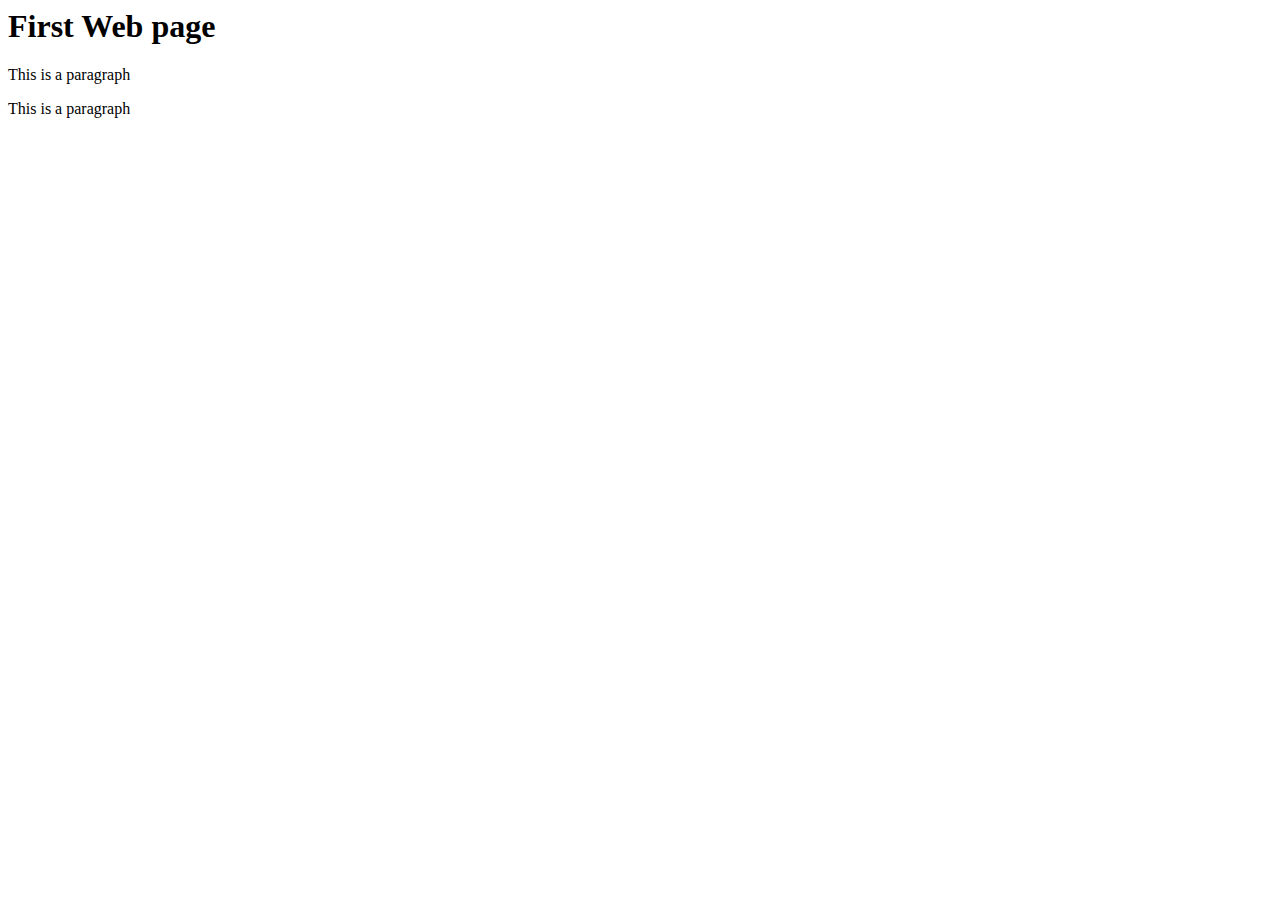
<file: index.html>
<html>
    <head>
        <title>INFT1206 - Home page</title>
        <!--Name: atiga ghazi 
        file: index.html
        date: 16 january 2026
        this is the home page for the INFT1206 website
        
        -->
    </head>
    <body>
        <h1>First Web page</h1>
        <p>This is a paragraph</p>
        <p>This is a paragraph</p>
    </body>
</html>
</file>
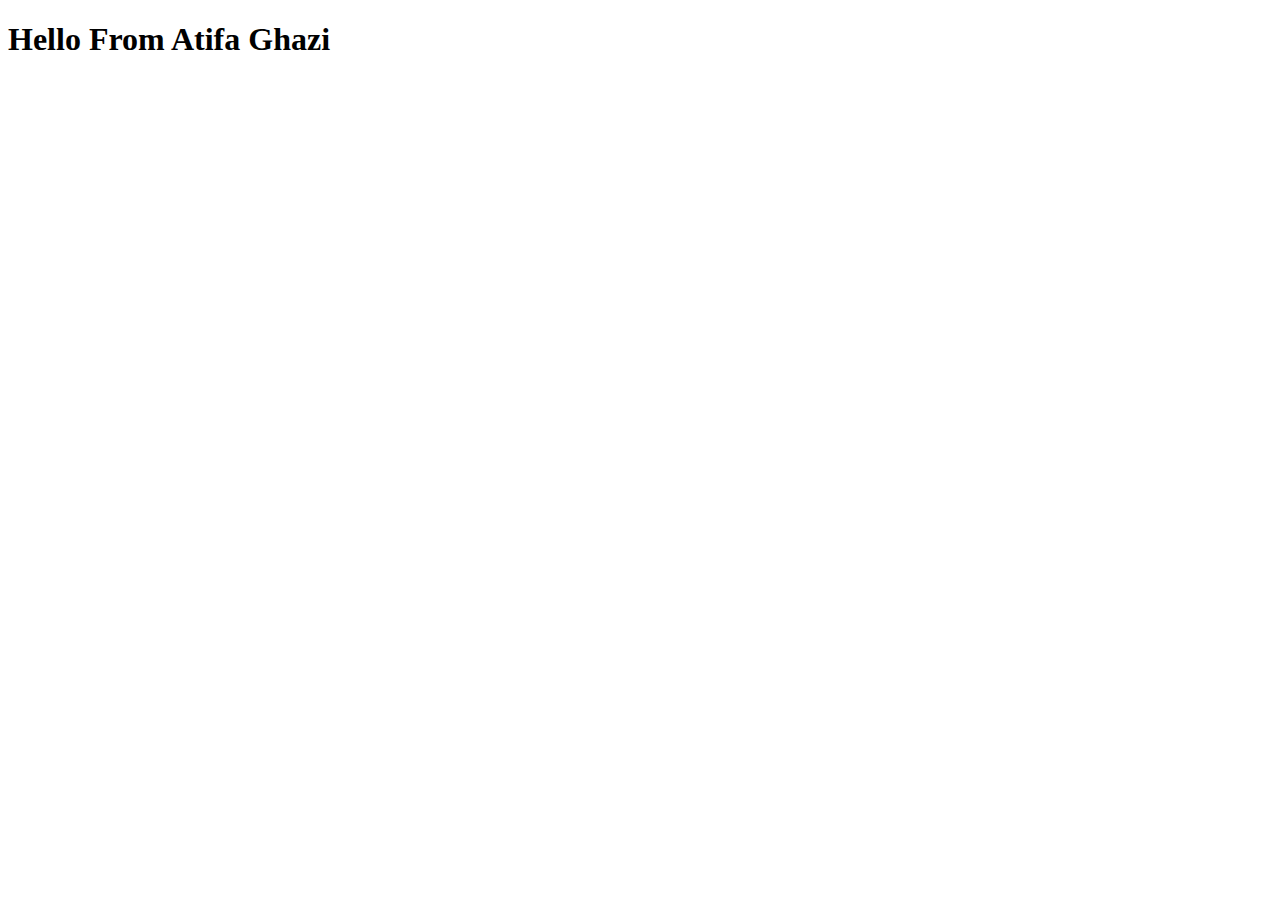
<file: practice.html.css/index.html>
<!DOCTYPE html>
<html lang="en">
<head>
  <meta charset="UTF-8">
  <meta name="viewport" content="width=device-width, initial-scale=1.0">
  <title>CSS Level 1</title>
</head>
<body>
  <h1>Hello From Atifa Ghazi</h1>
</body>
</html>
</file>
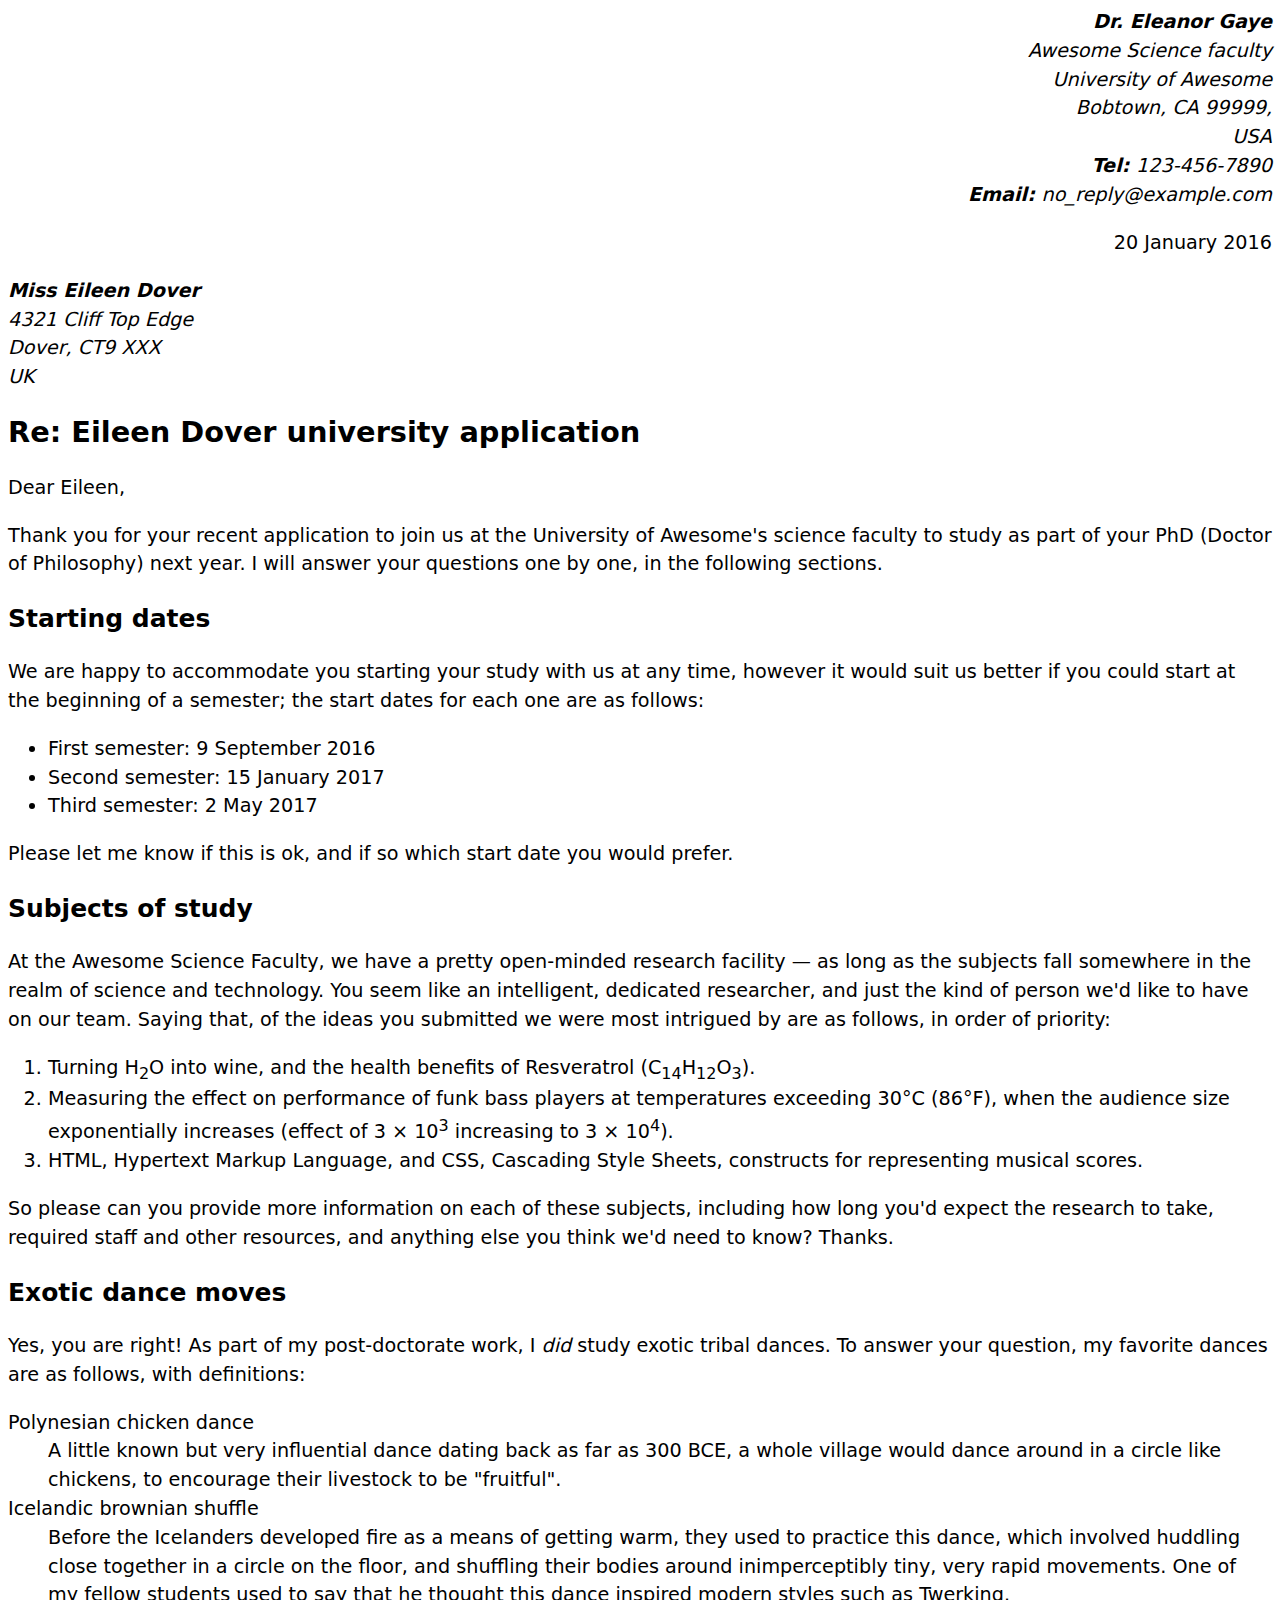
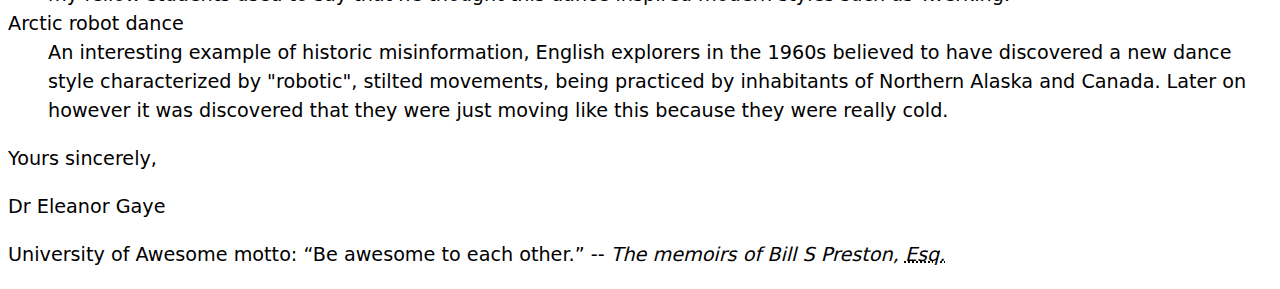
<file: lab1/part1/index.html>
<!DOCTYPE html>
<html lang="en">
<head>
    <meta charset="UTF-8">
    <meta name="viewport" content="width=device-width, initial-scale=1.0">
    <title>INFT1206 - lab 1 part 1</title>
    <!-- Name: Atifa Ghazi
    File: index.html/lab1/part1
    Date: 23 january 2026
    A cover letter marked up using semantic HTML5 elements as part of the INFT1206 Web Development Fundamentals assignment page.
    -->
    <link rel="stylesheet" type="text/css" href="style.css" >
</head>
<body>
    <address class="sender-column">
    <strong>Dr. Eleanor Gaye</strong><br>
    Awesome Science faculty<br>
    University of Awesome<br>
    Bobtown, CA 99999,<br>
    USA<br>
    <strong>Tel: </strong>123-456-7890<br>
    <strong>Email: </strong>no_reply@example.com
    </address>

    <p class="sender-column">
        <time datetime="2016-01-20">20 January 2016</time>
    </p>
    <address>
    <strong>Miss Eileen Dover</strong><br />
    4321 Cliff Top Edge<br />
    Dover, CT9 XXX<br />
    UK
    </address>
<h1>Re: Eileen Dover university application</h1>
<p>Dear Eileen,</p>

<p>Thank you for your recent application to join us at the University of Awesome's science faculty to study as part of your <abbr>PhD</abbr> (Doctor of Philosophy) next year. I will answer your questions one by one, in the following sections.</p>

<h2>Starting dates</h2>
<p>We are happy to accommodate you starting your study with us at any time, however it would suit us better if you could start at the beginning of a semester; the start dates for each one are as follows:</p>

<ul>
    <li>First semester: <time datetime="2016-09-09">9 September 2016</time></li>
    <li>Second semester: <time datetime="2017-01-15">15 January 2017</time></li>
    <li>Third semester: <time datetime="2017-05-02">2 May 2017</time></li>
</ul>

<p>Please let me know if this is ok, and if so which start date you would prefer.</p>

<h2>Subjects of study</h2>
<p>At the Awesome Science Faculty, we have a pretty open-minded research facility — as long as the subjects fall somewhere in the realm of science and technology. You seem like an intelligent, dedicated researcher, and just the kind of person we'd like to have on our team. Saying that, of the ideas you submitted we were most intrigued by are as follows, in order of priority:</p>

     <ol>
        <li>Turning H<sub>2</sub>O into wine, and the health benefits of Resveratrol (C<sub>14</sub>H<sub>12</sub>O<sub>3</sub>).</li>
        <li>Measuring the effect on performance of funk bass players at temperatures exceeding 30°C (86°F), when the audience size exponentially increases (effect of 3 × 10<sup>3</sup> increasing to 3 × 10<sup>4</sup>).</li>
        <li><abbr>HTML</abbr>, Hypertext Markup Language, and<abbr> CSS</abbr>, Cascading Style Sheets, constructs for representing musical scores.</li>
     </ol>

<p>So please can you provide more information on each of these subjects, including how long you'd expect the research to take, required staff and other resources, and anything else you think we'd need to know? Thanks.</p>

<h2>Exotic dance moves</h2>
<p>Yes, you are right! As part of my post-doctorate work, I <em>did</em> study exotic tribal dances. To answer your question, my favorite dances are as follows, with definitions:</p>

<dl>
    <dt>Polynesian chicken dance</dt>
    <dd>
        A little known but very influential dance dating back as far as 300 BCE, a whole village would dance around in a circle like chickens, to encourage their livestock to be "fruitful".
    </dd>
    <dt>Icelandic brownian shuffle</dt>
    <dd>Before the Icelanders developed fire as a means of getting warm, they used to practice this dance, which involved huddling close together in a circle on the floor, and shuffling their bodies around inimperceptibly tiny, very rapid movements. One of my fellow students used to say that he thought this dance inspired modern styles such as Twerking.
    </dd>
    <dt>Arctic robot dance</dt>
    <dd>
        An interesting example of historic misinformation, English explorers in the 1960s believed to have discovered a new dance style characterized by "robotic", stilted movements, being practiced by inhabitants of Northern Alaska and Canada. Later on however it was discovered that they were just moving like this because they were really cold.
    </dd>
</dl>

<p>Yours sincerely,</p>

<p>Dr Eleanor Gaye</p>

<p>University of Awesome motto: <q>Be awesome to each other.</q> -- <cite>The memoirs of Bill S Preston, <abbr title="Esquire">Esq.</abbr></cite></p>
</body>
</html>
</file>
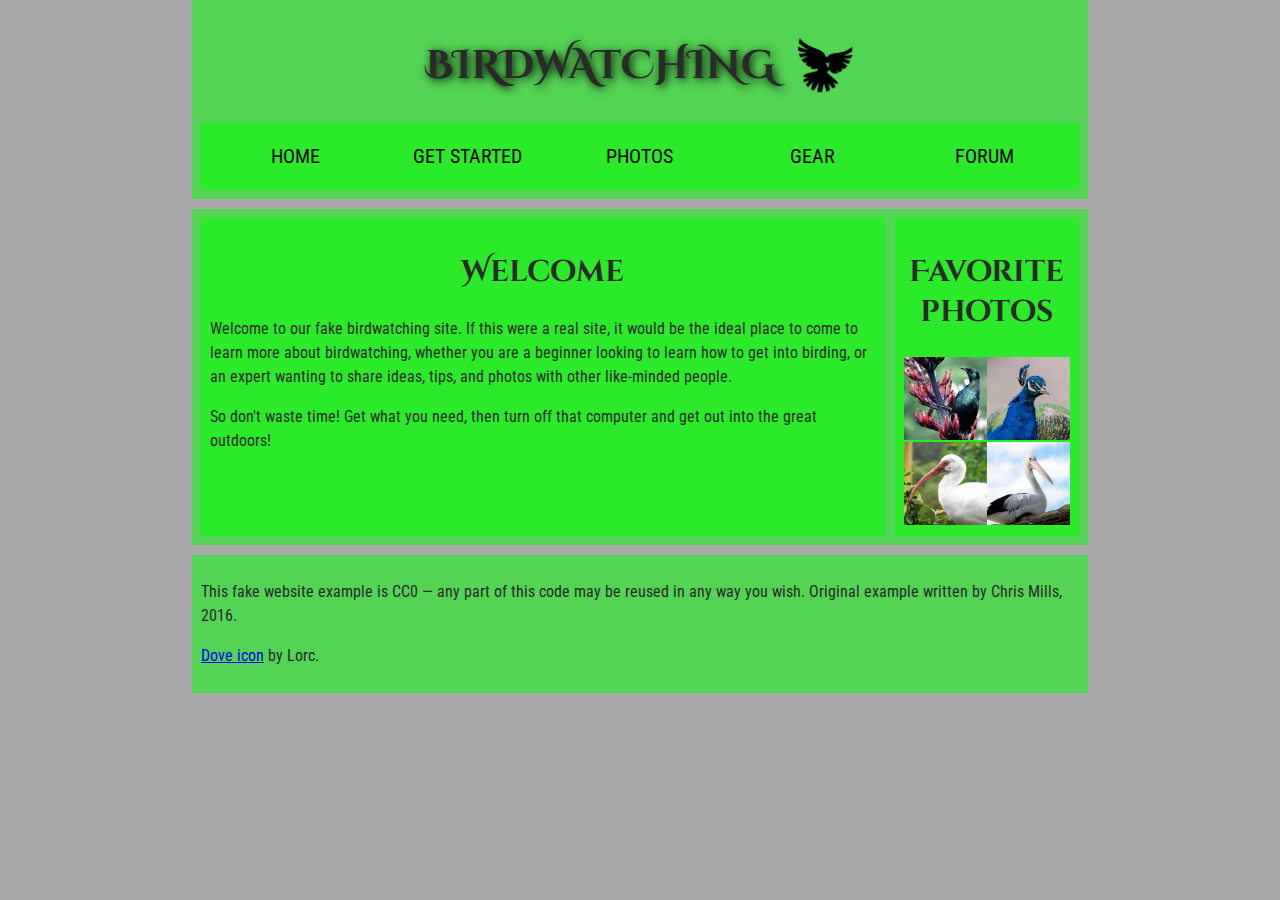
<file: lab1/part2/index.html>
<!Doctype html>
<html lang="en">
  <head>
    <meta charset="utf-8">
    <title>Birdwatching</title>
    <!-- 
    Name: Atifa Ghazi
    File: index.html/lab1/part2
    Date: 23 january 2026
    INFT1206 Birdwatching page demoing how to Structured HTML Page.
    -->

    <link
      href="https://fonts.googleapis.com/css?family=Roboto+Condensed:300%7CCinzel+Decorative:700"
      rel="stylesheet">
    <link href="style.css" type="text/css" rel="stylesheet">
      
  </head>

  <body>
  <header>
  <h1>Birdwatching <img src=" ./images/dove.png" alt="a simple dove logo"> </h1>
  <nav>
    <ul>
          <li><a href="#">Home</a></li>
          <li><a href="#">Get started</a></li>
          <li><a href="#">Photos</a></li>
          <li><a href="#">Gear</a></li>
          <li><a href="#">Forum</a></li>
    </ul>
  </nav>
  </header>

    <main>
    <article>
    <h2>Welcome</h2>

    <p>
      Welcome to our fake birdwatching site. If this were a real site, it
      would be the ideal place to come to learn more about birdwatching,
      whether you are a beginner looking to learn how to get into birding, or
      an expert wanting to share ideas, tips, and photos with other
      like-minded people.
    </p>

    <p>
      So don't waste time! Get what you need, then turn off that computer and
      get out into the great outdoors!
    </p>

    </article>
    <aside>

    <h2>Favorite photos</h2>
    <a href="./images/favorite-bird-1.jpg"><img src=" ./images/favorite-bird-1_th.jpg" alt="Small black bird, black claws, long black slender beak"></a>
    <a href="./images/favorite-bird-2.jpg"><img src=" ./images/favorite-bird-2_th.jpg" alt="Top half of a pretty bird with bright blue plumage on neck, light colored beak, blue headdress"></a>
    <a href="./images/favorite-bird-3.jpg"><img src=" ./images/favorite-bird-3_th.jpg" alt="Top half of a large bird with white plumage, very long curved narrow light colored break"></a>
    <a href="./images/favorite-bird-4.jpg"><img src=" ./images/favorite-bird-4_th.jpg" alt="Large bird, mostly white plumage with black plumage on back and rear, long straight white beak"></a>

    </aside>

    </main>
    <footer>
    <p>
      This fake website example is CC0 — any part of this code may be reused
      in any way you wish. Original example written by Chris Mills, 2016.
    </p>

    <p>
      <a href="http://game-icons.net/lorc/originals/dove.html">Dove icon</a>
      by Lorc.
    </p>
  </footer>
  </body>
</html>
</file>
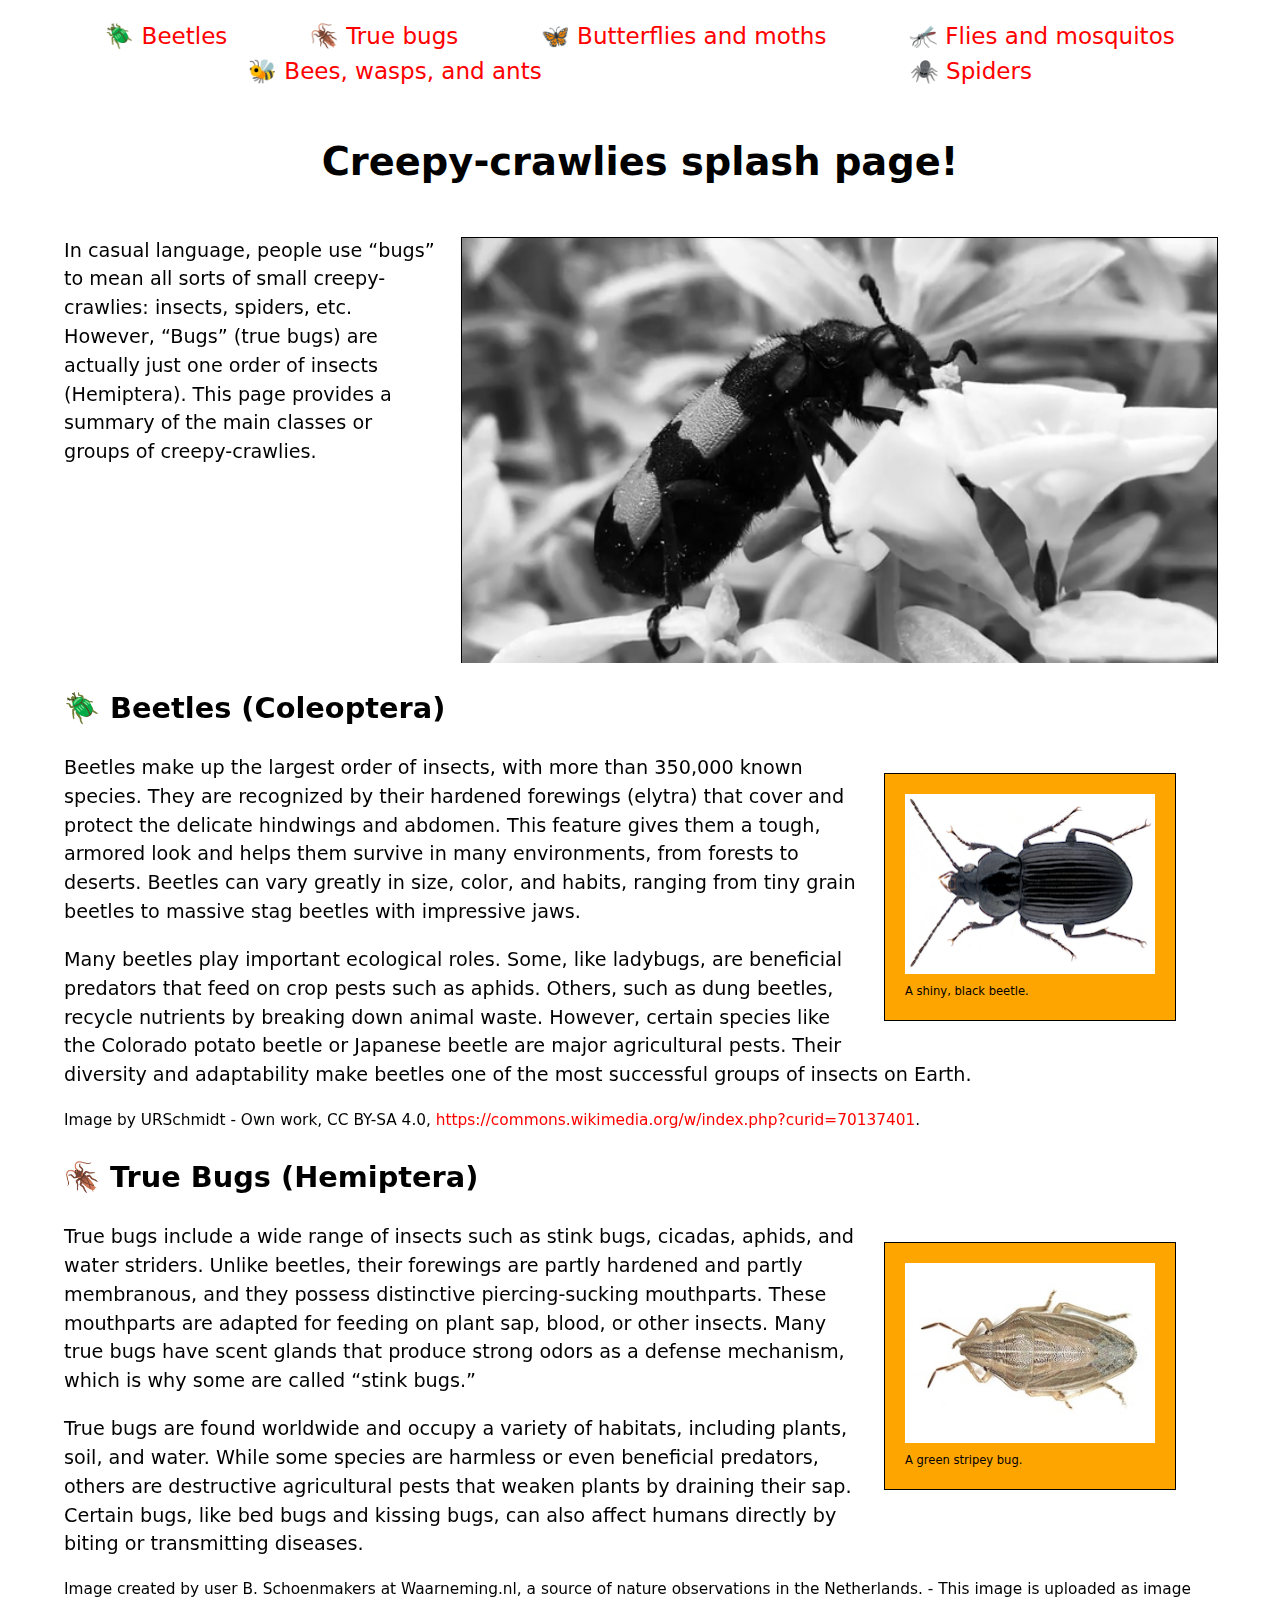
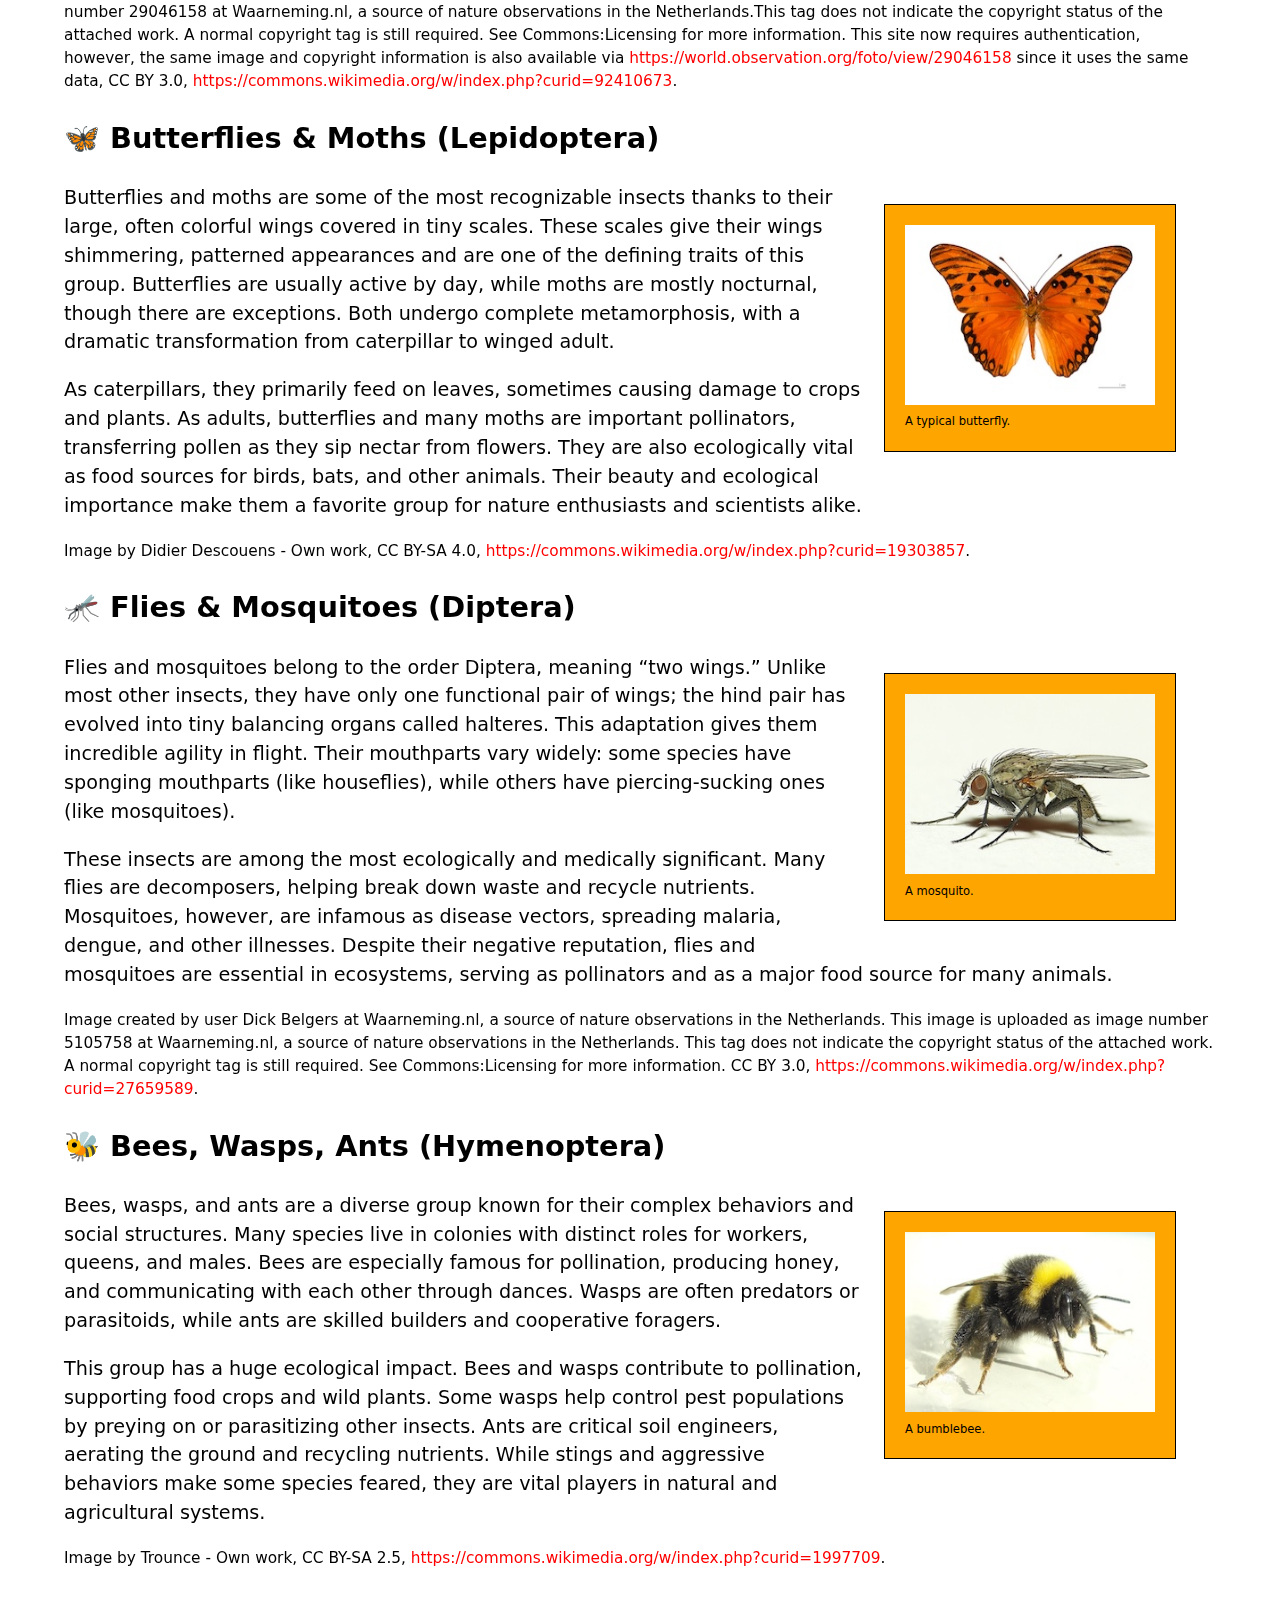
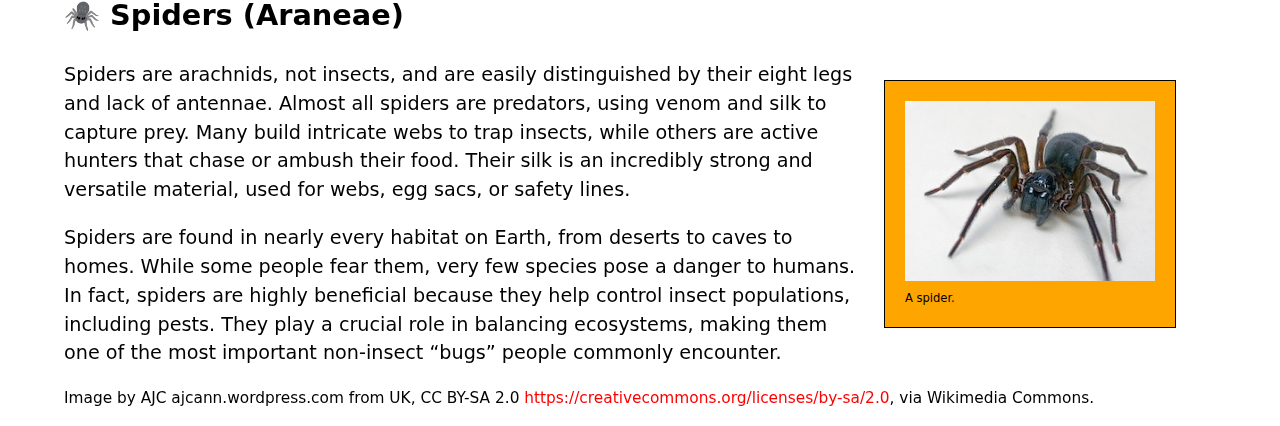
<file: lab2/part1/index.html>
<!Doctype html>
<html lang="en">
  <head>
    <meta charset="utf-8" />
    <title>Creepy crawlies!</title>

    <!-- 
    Name: Atifa Ghazi
    File: index.html/lab2/part1
    Date: 30 january 2026
    A Creepy Crawlies webpage developed using semantic HTML5 elements for the INFT1206 Web Development Fundamentals assignment.
    -->

    <link href="style.css" type="text/css" rel="stylesheet">
  </head>
  <body>
    <header>
      <nav>

        <ul>
          <li><a href="#beetles">🪲 Beetles</a></li>
          <li><a href="#true_bugs">🪳 True bugs</a></li>
          <li><a href="#butterflies_moths">🦋 Butterflies and moths</a></li>
          <li><a href="#flies_mosquitos">🦟 Flies and mosquitos</a></li>
          <li><a href="#bees_wasps_ants">🐝 Bees, wasps, and ants</a></li>
          <li><a href="#spiders">🕷️ Spiders</a></li>
        </ul>
        
      </nav>
      <section>
        <h1>Creepy-crawlies splash page!</h1>

        <video
          src="./video/bug_video_640.mp4" 
          autoplay
          loop
          muted
          preload="auto"></video>

        <p>
          In casual language, people use “bugs” to mean all sorts of small
          creepy-crawlies: insects, spiders, etc. However, “Bugs” (true bugs)
          are actually just one order of insects (Hemiptera). This page provides
          a summary of the main classes or groups of creepy-crawlies.
        </p>
      </section>
    </header>
    <main>
      <section id="beetles">
        <h2>🪲 Beetles (Coleoptera)</h2>

        <figure>
          <img
            src="./images/beetle.png" alt="A black six-legged beetle with a shield-shaped body and long antennae"
            width="250"
            height="180" />
          <figcaption>A shiny, black beetle.</figcaption>
        </figure>

        <p>
          Beetles make up the largest order of insects, with more than 350,000
          known species. They are recognized by their hardened forewings
          (elytra) that cover and protect the delicate hindwings and abdomen.
          This feature gives them a tough, armored look and helps them survive
          in many environments, from forests to deserts. Beetles can vary
          greatly in size, color, and habits, ranging from tiny grain beetles to
          massive stag beetles with impressive jaws.
        </p>
        <p>
          Many beetles play important ecological roles. Some, like ladybugs, are
          beneficial predators that feed on crop pests such as aphids. Others,
          such as dung beetles, recycle nutrients by breaking down animal waste.
          However, certain species like the Colorado potato beetle or Japanese
          beetle are major agricultural pests. Their diversity and adaptability
          make beetles one of the most successful groups of insects on Earth.
        </p>

        <p class="copyright">
          Image by URSchmidt - Own work, CC BY-SA 4.0,
          <a href="https://commons.wikimedia.org/w/index.php?curid=70137401"
            >https://commons.wikimedia.org/w/index.php?curid=70137401</a>.
        </p>
      </section>
      <section id="true_bugs">
        <h2>🪳 True Bugs (Hemiptera)</h2>

        <figure>
          <img
            src="./images/true_bug.jpg" alt="A green, six-legged beetle with fairly long antennae and stripy markings"
            width="250"
            height="180" />
          <figcaption>A green stripey bug.</figcaption>
        </figure>

        <p>
          True bugs include a wide range of insects such as stink bugs, cicadas,
          aphids, and water striders. Unlike beetles, their forewings are partly
          hardened and partly membranous, and they possess distinctive
          piercing-sucking mouthparts. These mouthparts are adapted for feeding
          on plant sap, blood, or other insects. Many true bugs have scent
          glands that produce strong odors as a defense mechanism, which is why
          some are called “stink bugs.”
        </p>

        <p>
          True bugs are found worldwide and occupy a variety of habitats,
          including plants, soil, and water. While some species are harmless or
          even beneficial predators, others are destructive agricultural pests
          that weaken plants by draining their sap. Certain bugs, like bed bugs
          and kissing bugs, can also affect humans directly by biting or
          transmitting diseases.
        </p>

        <p class="copyright">
          Image created by user B. Schoenmakers at Waarneming.nl, a source of
          nature observations in the Netherlands. - This image is uploaded as
          image number 29046158 at Waarneming.nl, a source of nature
          observations in the Netherlands.This tag does not indicate the
          copyright status of the attached work. A normal copyright tag is still
          required. See Commons:Licensing for more information. This site now
          requires authentication, however, the same image and copyright
          information is also available via
          <a href="https://world.observation.org/foto/view/29046158"
            >https://world.observation.org/foto/view/29046158</a>

          since it uses the same data, CC BY 3.0,
          <a href="https://commons.wikimedia.org/w/index.php?curid=92410673"
            >https://commons.wikimedia.org/w/index.php?curid=92410673</a>.
        </p>
      </section>
      <section id="butterflies_moths">
        <h2>🦋 Butterflies & Moths (Lepidoptera)</h2>

        <figure>
          <img
            src="./images/butterfly.jpg" alt="A butterfly with large black and orange wings"
            width="250"
            height="180" />
          <figcaption>A typical butterfly.</figcaption>
        </figure>

        <p>
          Butterflies and moths are some of the most recognizable insects thanks
          to their large, often colorful wings covered in tiny scales. These
          scales give their wings shimmering, patterned appearances and are one
          of the defining traits of this group. Butterflies are usually active
          by day, while moths are mostly nocturnal, though there are exceptions.
          Both undergo complete metamorphosis, with a dramatic transformation
          from caterpillar to winged adult.
        </p>

        <p>
          As caterpillars, they primarily feed on leaves, sometimes causing
          damage to crops and plants. As adults, butterflies and many moths are
          important pollinators, transferring pollen as they sip nectar from
          flowers. They are also ecologically vital as food sources for birds,
          bats, and other animals. Their beauty and ecological importance make
          them a favorite group for nature enthusiasts and scientists alike.
        </p>

        <p class="copyright">
          Image by Didier Descouens - Own work, CC BY-SA 4.0,
          <a href="https://commons.wikimedia.org/w/index.php?curid=19303857"
            >https://commons.wikimedia.org/w/index.php?curid=19303857</a>.
        </p>
      </section>
      <section id="flies_mosquitos">
        <h2>🦟 Flies & Mosquitoes (Diptera)</h2>

        <figure>
          <img
            src="./images/mosquito.jpg" alt="A hairy flying insect with long legs"
            width="250"
            height="180" />
          <figcaption>A mosquito.</figcaption>
        </figure>

        <p>
          Flies and mosquitoes belong to the order Diptera, meaning “two wings.”
          Unlike most other insects, they have only one functional pair of
          wings; the hind pair has evolved into tiny balancing organs called
          halteres. This adaptation gives them incredible agility in flight.
          Their mouthparts vary widely: some species have sponging mouthparts
          (like houseflies), while others have piercing-sucking ones (like
          mosquitoes).
        </p>

        <p>
          These insects are among the most ecologically and medically
          significant. Many flies are decomposers, helping break down waste and
          recycle nutrients. Mosquitoes, however, are infamous as disease
          vectors, spreading malaria, dengue, and other illnesses. Despite their
          negative reputation, flies and mosquitoes are essential in ecosystems,
          serving as pollinators and as a major food source for many animals.
        </p>

        <p class="copyright">
          Image created by user Dick Belgers at Waarneming.nl, a source of
          nature observations in the Netherlands. This image is uploaded as
          image number 5105758 at Waarneming.nl, a source of nature observations
          in the Netherlands. This tag does not indicate the copyright status of
          the attached work. A normal copyright tag is still required. See
          Commons:Licensing for more information. CC BY 3.0,
          <a href="https://commons.wikimedia.org/w/index.php?curid=27659589"
            >https://commons.wikimedia.org/w/index.php?curid=27659589</a>.
        </p>
      </section>
      <section id="bees_wasps_ants">
        <h2>🐝 Bees, Wasps, Ants (Hymenoptera)</h2>

        <figure>
          <img
            src="./images/bee.jpg" alt="A furry black and yellow striped flying insect with six legs"
            width="250"
            height="180" />
          <figcaption>A bumblebee.</figcaption>
        </figure>

        <p>
          Bees, wasps, and ants are a diverse group known for their complex
          behaviors and social structures. Many species live in colonies with
          distinct roles for workers, queens, and males. Bees are especially
          famous for pollination, producing honey, and communicating with each
          other through dances. Wasps are often predators or parasitoids, while
          ants are skilled builders and cooperative foragers.
        </p>

        <p>
          This group has a huge ecological impact. Bees and wasps contribute to
          pollination, supporting food crops and wild plants. Some wasps help
          control pest populations by preying on or parasitizing other insects.
          Ants are critical soil engineers, aerating the ground and recycling
          nutrients. While stings and aggressive behaviors make some species
          feared, they are vital players in natural and agricultural systems.
        </p>

        <p class="copyright">
          Image by Trounce - Own work, CC BY-SA 2.5,
          <a href="https://commons.wikimedia.org/w/index.php?curid=1997709"
            >https://commons.wikimedia.org/w/index.php?curid=1997709</a>.
        </p>
      </section>
      <section id="spiders">
        <h2>🕷️ Spiders (Araneae)</h2>

        <figure>
          <img
            src="./images/spider.jpg" alt="A black bodied spider with eight legs, feelers, and jaws"
            width="250"
            height="180" />
          <figcaption>A spider.</figcaption>
        </figure>

        <p>
          Spiders are arachnids, not insects, and are easily distinguished by
          their eight legs and lack of antennae. Almost all spiders are
          predators, using venom and silk to capture prey. Many build intricate
          webs to trap insects, while others are active hunters that chase or
          ambush their food. Their silk is an incredibly strong and versatile
          material, used for webs, egg sacs, or safety lines.
        </p>

        <p>
          Spiders are found in nearly every habitat on Earth, from deserts to
          caves to homes. While some people fear them, very few species pose a
          danger to humans. In fact, spiders are highly beneficial because they
          help control insect populations, including pests. They play a crucial
          role in balancing ecosystems, making them one of the most important
          non-insect “bugs” people commonly encounter.
        </p>

        <p class="copyright">
          Image by AJC ajcann.wordpress.com from UK, CC BY-SA 2.0
          <a href="https://creativecommons.org/licenses/by-sa/2.0"
            >https://creativecommons.org/licenses/by-sa/2.0</a
          >, via Wikimedia Commons.
        </p>
      </section>
    </main>
  </body>
</html>
</file>
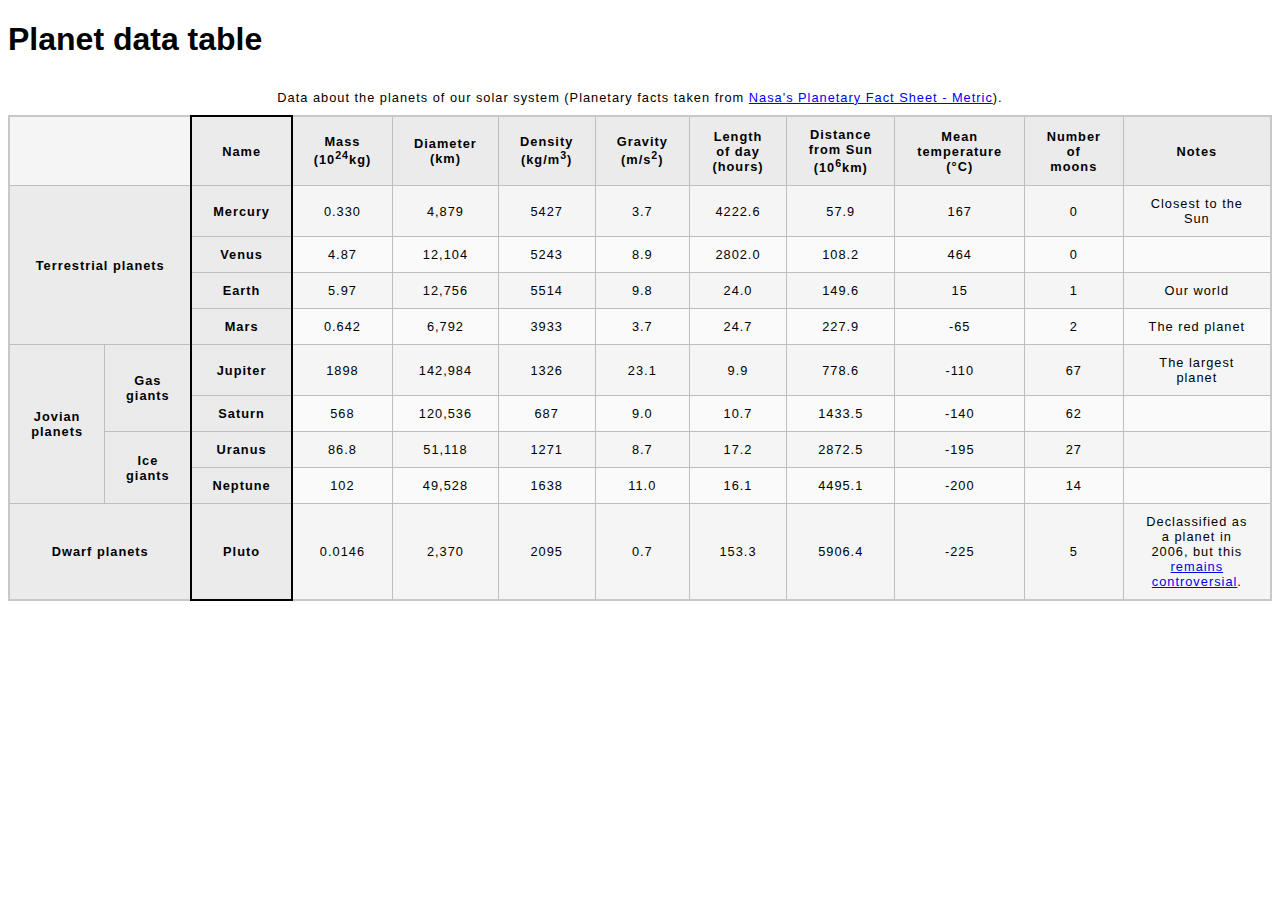
<file: lab2/part2/index.html>
<!Doctype html>
<html lang="en-US">
  <head>
    <meta charset="utf-8">
    <meta name="viewport" content="width=device-width">

    <title>Planet data table</title>
    <!-- 
    Name: Atifa Ghazi
    File: index.html/lab2/part2
    Date: 6 February 2026
    A Planet Data Table webpage created using HTML to display structured 
    information about the solar system for the INFT1206 Web Development Fundamentals assignment.
    -->

    <link href="style.css" rel="stylesheet" type="text/css">
  </head>
  <body>


<h1>Planet data table</h1>

<table>
  <caption>
    Data about the planets of our solar system (Planetary facts taken from
    <a href="https://nssdc.gsfc.nasa.gov/planetary/factsheet/"
      >Nasa's Planetary Fact Sheet - Metric</a
    >).
  </caption>
  <colgroup>
    <col span="2">
    <col class="column-border">
    <col span="9">
  </colgroup>
  <thead>
    <tr>
      <td colspan="2"></td>
      <th scope="col">Name</th>
      <th scope="col">Mass (10<sup>24</sup>kg)</th>
      <th scope="col">Diameter (km)</th>
      <th scope="col">Density (kg/m<sup>3</sup>)</th>
      <th scope="col">Gravity (m/s<sup>2</sup>)</th>
      <th scope="col">Length of day (hours)</th>
      <th scope="col">Distance from Sun (10<sup>6</sup>km)</th>
      <th scope="col">Mean temperature (°C)</th>
      <th scope="col">Number of moons</th>
      <th scope="col">Notes</th>
    </tr>
  </thead>
  <tbody>
    <tr>
      <th rowspan="4" colspan="2" scope="rowgroup">Terrestrial planets</th>
      <th scope="row">Mercury</th>
      <td>0.330</td>
      <td>4,879</td>
      <td>5427</td>
      <td>3.7</td>
      <td>4222.6</td>
      <td>57.9</td>
      <td>167</td>
      <td>0</td>
      <td>Closest to the Sun</td>
    </tr>
    <tr>
      <th scope="row">Venus</th>
      <td>4.87</td>
      <td>12,104</td>
      <td>5243</td>
      <td>8.9</td>
      <td>2802.0</td>
      <td>108.2</td>
      <td>464</td>
      <td>0</td>
      <td></td>
    </tr>
    <tr>
      <th scope="row">Earth</th>
      <td>5.97</td>
      <td>12,756</td>
      <td>5514</td>
      <td>9.8</td>
      <td>24.0</td>
      <td>149.6</td>
      <td>15</td>
      <td>1</td>
      <td>Our world</td>
    </tr>
    <tr>
      <th scope="row">Mars</th>
      <td>0.642</td>
      <td>6,792</td>
      <td>3933</td>
      <td>3.7</td>
      <td>24.7</td>
      <td>227.9</td>
      <td>-65</td>
      <td>2</td>
      <td>The red planet</td>
    </tr>
    <tr>
      <th rowspan="4" scope="rowgroup">Jovian planets</th>
      <th rowspan="2" scope="rowgroup">Gas giants</th>
      <th scope="row">Jupiter</th>
      <td>1898</td>
      <td>142,984</td>
      <td>1326</td>
      <td>23.1</td>
      <td>9.9</td>
      <td>778.6</td>
      <td>-110</td>
      <td>67</td>
      <td>The largest planet</td>
    </tr>
    <tr>
      <th scope="row">Saturn</th>
      <td>568</td>
      <td>120,536</td>
      <td>687</td>
      <td>9.0</td>
      <td>10.7</td>
      <td>1433.5</td>
      <td>-140</td>
      <td>62</td>
      <td></td>
    </tr>
    <tr>
      <th rowspan="2" scope="rowgroup">Ice giants</th>
      <th scope="row">Uranus</th>
      <td>86.8</td>
      <td>51,118</td>
      <td>1271</td>
      <td>8.7</td>
      <td>17.2</td>
      <td>2872.5</td>
      <td>-195</td>
      <td>27</td>
      <td></td>
    </tr>
    <tr>
      <th scope="row">Neptune</th>
      <td>102</td>
      <td>49,528</td>
      <td>1638</td>
      <td>11.0</td>
      <td>16.1</td>
      <td>4495.1</td>
      <td>-200</td>
      <td>14</td>
      <td></td>
    </tr>
    <tr>
      <th colspan="2" scope="rowgroup">Dwarf planets</th>
      <th scope="row">Pluto</th>
      <td>0.0146</td>
      <td>2,370</td>
      <td>2095</td>
      <td>0.7</td>
      <td>153.3</td>
      <td>5906.4</td>
      <td>-225</td>
      <td>5</td>
      <td>
        Declassified as a planet in 2006, but this
        <a
          href="https://www.usatoday.com/story/tech/2014/10/02/pluto-planet-solar-system/16578959/"
          >remains controversial</a>.
      </td>
    </tr>
  </tbody>
</table>
</body>
</html>
</file>
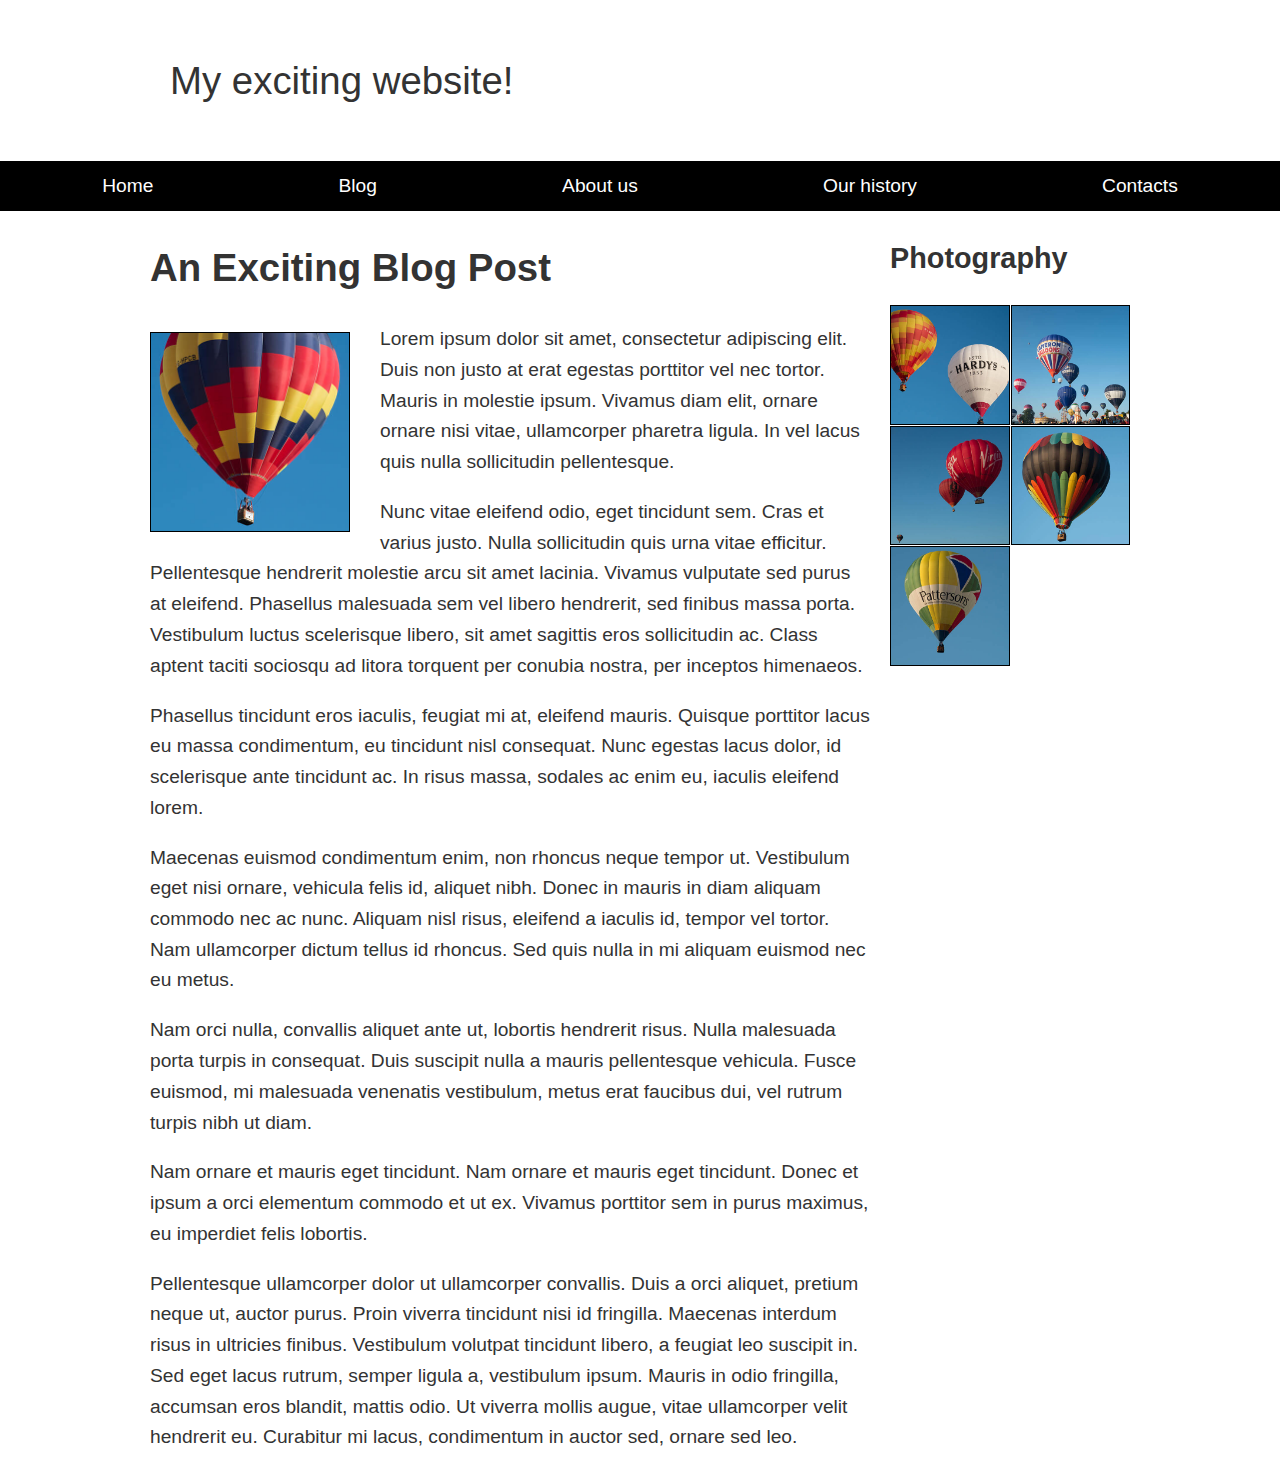
<file: lab3/part3/index.html>
<!Doctype html>
<html lang="en-US">
  <head>
    <meta charset="utf-8">
    <meta name="viewport" content="width=device-width, initial-scale=1">
    <title>Layout Task</title>
    
    <!-- 
    Name: Atifa Ghazi
    File: index.html/lab3/part3
    Date: 15 Fedruary 2026
    INFT1206 Layout Task and My exciting website! demoing how to Structured HTML page.
    -->

    <link href="style.css" rel="stylesheet" type="text/css">

  </head>

  <body>
    <div class="logo">My exciting website!</div>

    <nav>
      <ul>
        <li><a href="">Home</a></li>
        <li><a href="">Blog</a></li>
        <li><a href="">About us</a></li>
        <li><a href="">Our history</a></li>
        <li><a href="">Contacts</a></li>
      </ul>
    </nav>

    <main class="grid">
      <article>
        <h1>An Exciting Blog Post</h1>
        <img src="images/square6.jpg" alt="placeholder" class="feature">
        <p>
          Lorem ipsum dolor sit amet, consectetur adipiscing elit. Duis non
          justo at erat egestas porttitor vel nec tortor. Mauris in molestie
          ipsum. Vivamus diam elit, ornare ornare nisi vitae, ullamcorper
          pharetra ligula. In vel lacus quis nulla sollicitudin pellentesque.
        </p>

        <p>
          Nunc vitae eleifend odio, eget tincidunt sem. Cras et varius justo.
          Nulla sollicitudin quis urna vitae efficitur. Pellentesque
          hendrerit molestie arcu sit amet lacinia. Vivamus vulputate sed
          purus at eleifend. Phasellus malesuada sem vel libero hendrerit,
          sed finibus massa porta. Vestibulum luctus scelerisque libero, sit
          amet sagittis eros sollicitudin ac. Class aptent taciti sociosqu ad
          litora torquent per conubia nostra, per inceptos himenaeos.
        </p>

        <p>
          Phasellus tincidunt eros iaculis, feugiat mi at, eleifend mauris.
          Quisque porttitor lacus eu massa condimentum, eu tincidunt nisl
          consequat. Nunc egestas lacus dolor, id scelerisque ante tincidunt
          ac. In risus massa, sodales ac enim eu, iaculis eleifend lorem.
        </p>

        <p>
          Maecenas euismod condimentum enim, non rhoncus neque tempor ut.
          Vestibulum eget nisi ornare, vehicula felis id, aliquet nibh. Donec
          in mauris in diam aliquam commodo nec ac nunc. Aliquam nisl risus,
          eleifend a iaculis id, tempor vel tortor. Nam ullamcorper dictum
          tellus id rhoncus. Sed quis nulla in mi aliquam euismod nec eu
          metus.
        </p>

        <p>
          Nam orci nulla, convallis aliquet ante ut, lobortis hendrerit
          risus. Nulla malesuada porta turpis in consequat. Duis suscipit
          nulla a mauris pellentesque vehicula. Fusce euismod, mi malesuada
          venenatis vestibulum, metus erat faucibus dui, vel rutrum turpis
          nibh ut diam.
        </p>

        <p>
          Nam ornare et mauris eget tincidunt. Nam ornare et mauris eget
          tincidunt. Donec et ipsum a orci elementum commodo et ut ex.
          Vivamus porttitor sem in purus maximus, eu imperdiet felis
          lobortis.
        </p>

        <p>
          Pellentesque ullamcorper dolor ut ullamcorper convallis. Duis a
          orci aliquet, pretium neque ut, auctor purus. Proin viverra
          tincidunt nisi id fringilla. Maecenas interdum risus in ultricies
          finibus. Vestibulum volutpat tincidunt libero, a feugiat leo
          suscipit in. Sed eget lacus rutrum, semper ligula a, vestibulum
          ipsum. Mauris in odio fringilla, accumsan eros blandit, mattis
          odio. Ut viverra mollis augue, vitae ullamcorper velit hendrerit
          eu. Curabitur mi lacus, condimentum in auctor sed, ornare sed leo.
        </p>
      </article>

      <aside>
        <h2>Photography</h2>
        <ul class="photos">
          <li><img src="images/square1.jpg" alt="placeholder"></li>
          <li><img src="images/square2.jpg" alt="placeholder"></li>
          <li><img src="images/square3.jpg" alt="placeholder"></li>
          <li><img src="images/square4.jpg" alt="placeholder"></li>
          <li><img src="images/square5.jpg" alt="placeholder"></li>
        </ul>
      </aside>
    </main>
  </body>
</html>
</file>
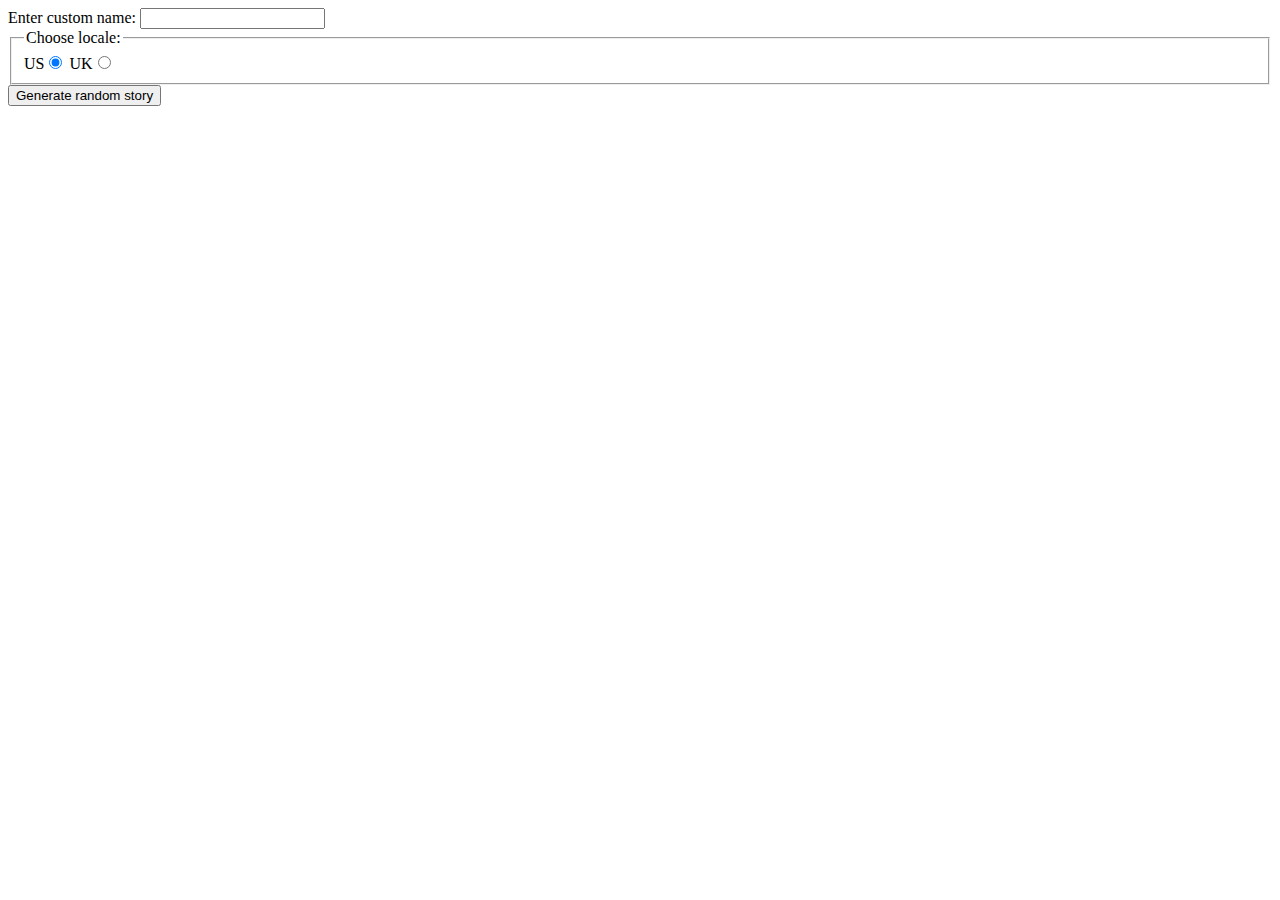
<file: lab4/part1/index.html>
<!DOCTYPE html>
<html lang="en">
<head>
    <meta charset="UTF-8">
    <meta name="viewport" content="width=device-width, initial-scale=1.0">
    <title>Lab 4 - Silly story generator</title>

    <!-- 
    Name: Atifa Ghazi
    File: index.html/lab4/part1
    Date: 16 March 2026
    INFT1206 A webpage that generates a random silly story, demonstrating how to structure an HTML page.
    -->

    <link href="style.css" rel="stylesheet" type="text/css">

</head>
<body>
    <div>
  <label for="custom-name">Enter custom name:</label>
  <input id="custom-name" type="text" placeholder="" />
</div>
<fieldset>
  <legend>Choose locale:</legend>
  <label for="us">US</label
  ><input id="us" type="radio" name="uk-us" value="us" checked />
  <label for="uk">UK</label
  ><input id="uk" type="radio" name="uk-us" value="uk" />
</fieldset>
<div>
  <button class="generate">Generate random story</button>
</div>
<!-- Thanks a lot to Willy Aguirre for his help with the code for this assessment -->
<p class="story"></p>
</body>
<script src="style.js"></script>
</html>
</file>
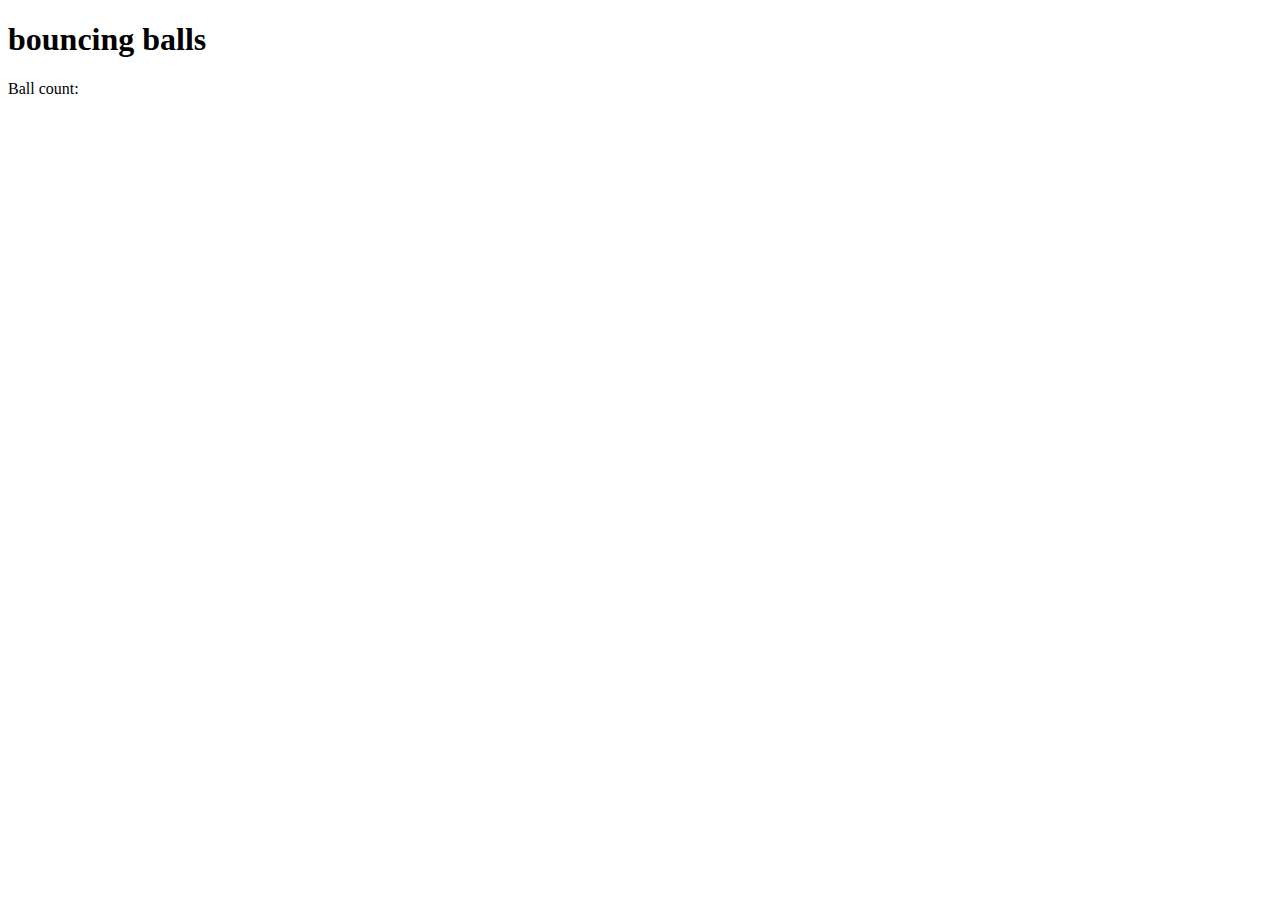
<file: lab4/part4/index.html>
<!DOCTYPE html>
<html lang="en">
<head>
    <meta charset="UTF-8">
    <meta name="viewport" content="width=device-width, initial-scale=1.0">
    <title>Adding features to our bouncing balls demo</title>
     <!-- 
    Name: Atifa Ghazi
    File: index.html/lab4/part4
    Date: 23 March 2026
    INFT1206 A webpage that generates Adding features to our bouncing balls demo, demonstrating how to structure an HTML page.
    -->

    <link href="style.css" rel="stylesheet" type="text/css">


</head>
<body>
    <h1>bouncing balls</h1>
    <p>Ball count: </p>
    <canvas></canvas>

    <script src="main.js"></script>
</body>
</html>
</file>
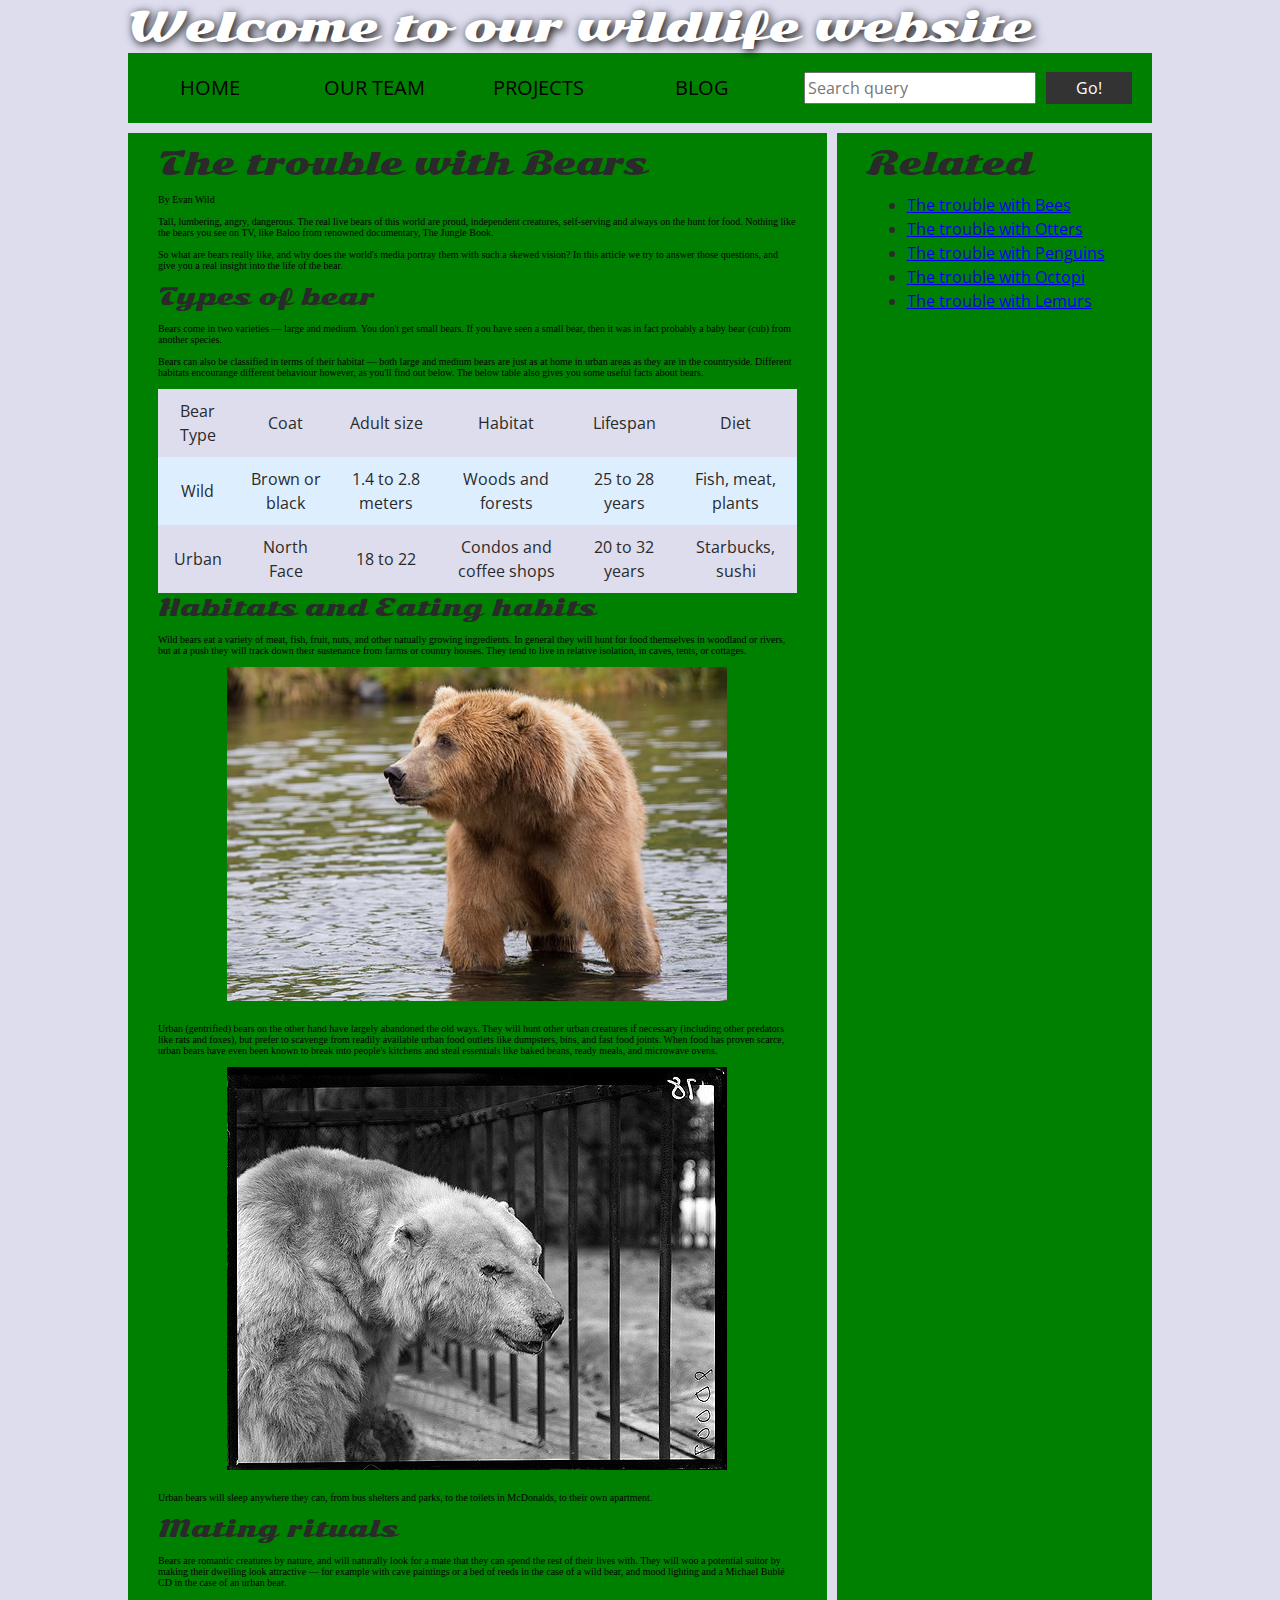
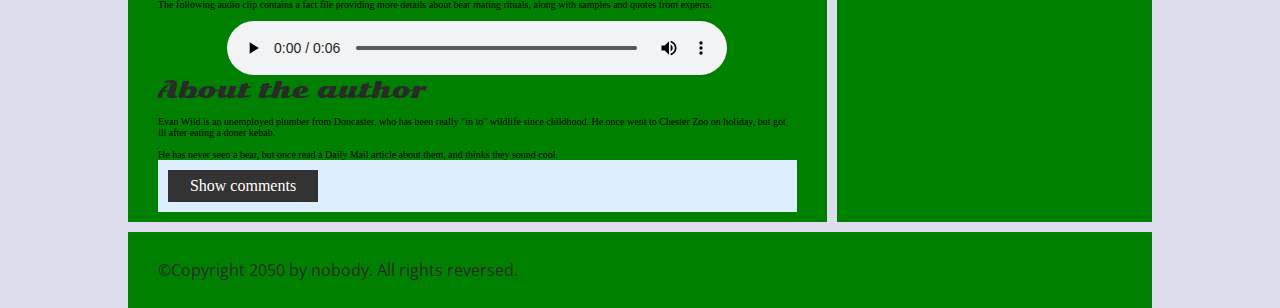
<file: lab5/part1/index.html>
<!DOCTYPE html>
<html>
  <head>
    <meta charset="utf-8">

    <title>Accessibility assessment</title>
    <link href="https://fonts.googleapis.com/css?family=Open+Sans+Condensed:300|Sonsie+One" rel="stylesheet" type="text/css">
    <link rel="stylesheet" href="style.css">

    <!-- the below three lines are a fix to get HTML5 semantic elements working in old versions of Internet Explorer-->
    <!--[if lt IE 9]>
      <script src="http://html5shiv.googlecode.com/svn/trunk/html5.js"></script>
    <![endif]-->
  </head>

  <body>
    <div class="header">
      <font size="7">Welcome to our wildlife website</font>
    </div>

    <div class="nav">
      <ul>
        <li><a href="#">Home</a></li>
        <li><a href="#">Our team</a></li>
        <li><a href="#">Projects</a></li>
        <li><a href="#">Blog</a></li>
      </ul>

      <form class="search">
        <input type="search" name="q" placeholder="Search query">
        <input type="submit" value="Go!">
      </form>
    </div>

    <main>
      <article>
        <font size="6">The trouble with Bears</font>
        <br><br>
        By Evan Wild
        <br><br>
        Tall, lumbering, angry, dangerous. The real live bears of this world are proud, independent creatures, self-serving and always on the hunt for food. Nothing like the bears you see on TV, like Baloo from renowned documentary, The Jungle Book.
        <br><br>
        So what are bears really like, and why does the world's media portray them with such a skewed vision? In this article we try to answer those questions, and give you a real insight into the life of the bear.
        <br><br>
        <font size="5">Types of bear</font>
        <br><br>
        Bears come in two varieties — large and medium. You don't get small bears. If you have seen a small bear, then it was in fact probably a baby bear (cub) from another species.
        <br><br>
        Bears can also be classified in terms of their habitat — both large and medium bears are just as at home in urban areas as they are in the countryside. Different habitats encourange different behaviour however, as you'll find out below. The below table also gives you some useful facts about bears.
        <br><br>
        <table>
          <thead>
            <tr>
              <td>Bear Type</td>
              <td>Coat</td>
              <td>Adult size</td>
              <td>Habitat</td>
              <td>Lifespan</td>
              <td>Diet</td>
            </tr>
          </thead>
          <tbody>
            <tr>
              <td>Wild</td>
              <td>Brown or black</td>
              <td>1.4 to 2.8 meters</td>
              <td>Woods and forests</td>
              <td>25 to 28 years</td>
              <td>Fish, meat, plants</td>
            </tr>
            <tr>
              <td>Urban</td>
              <td>North Face</td>
              <td>18 to 22</td>
              <td>Condos and coffee shops</td>
              <td>20 to 32 years</td>
              <td>Starbucks, sushi</td>
            </tr>
          </tbody>
        </table>

        <font size="5">Habitats and Eating habits</font>
        <br><br>
        Wild bears eat a variety of meat, fish, fruit, nuts, and other natually growing ingredients. In general they will hunt for food themselves in woodland or rivers, but at a push they will track down their sustenance from farms or country houses. They tend to live in relative isolation, in caves, tents, or cottages.
        <br><br>
        <img src="media/wild-bear.jpg">
        <br><br>
        Urban (gentrified) bears on the other hand have largely abandoned the old ways. They will hunt other urban creatures if necessary (including other predators like rats and foxes), but prefer to scavenge from readily available urban food outlets like dumpsters, bins, and fast food joints. When food has proven scarce, urban bears have even been known to break into people's kitchens and steal essentials like baked beans, ready meals, and microwave ovens.
        <br><br>
        <img src="media/urban-bear.jpg">
        <br><br>
        Urban bears will sleep anywhere they can, from bus shelters and parks, to the toilets in McDonalds, to their own apartment.
        <br><br>
        <font size="5">Mating rituals</font>
        <br><br>
        Bears are romantic creatures by nature, and will naturally look for a mate that they can spend the rest of their lives with. They will woo a potential suitor by making their dwelling look attractive — for example with cave paintings or a bed of reeds in the case of a wild bear, and mood lighting and a Michael Bublé CD in the case of an urban bear.
        <br><br>
        The following audio clip contains a fact file providing more details about bear mating rituals, along with samples and quotes from experts.
        <br><br>
        <audio controls>
          <source src="media/bear.mp3" type="audio/mp3">
          <source src="media/bear.ogg" type="audio/ogg">
          <p>It looks like your browser doesn't support HTML5 audio players.</p>
        </audio>

        <aside>

          <font size="5">About the author</font>
        <br><br>
          Evan Wild is an unemployed plumber from Doncaster, who has been really "in to" wildlife since childhood. He once went to Chester Zoo on holiday, but got ill after eating a doner kebab.
        <br><br>
          He has never seen a bear, but once read a Daily Mail article about them, and thinks they sound cool.

        </aside>
        <section class="comments">
          <div class="show-hide">Show comments</div>

          <div class="comment-wrapper">

            <font size="6">Add comment</font>

            <form class="comment-form">
              <div class="flex-pair">
                Your name:
                <input type="text" name="name" id="name" placeholder="Enter your name">
              </div>
              <div class="flex-pair">
                Your comment:
                <input type="text" name="comment" id="comment" placeholder="Enter your comment">
              </div>
              <div>
                <input type="submit" value="Submit comment">
              </div>
            </form>

            <font size="6">Comments</font>

            <ul class="comment-container">

              <li>

                <p>Bob Fossil</p>

                <p>Oh I am so glad you taught me all about the big brown angry guys in the woods. With their sniffing little noses and their bad attitudes, they can sure be a menace — I was thinking of putting them all in a truck and driving them outta here. I run a zoo, you know.</p>

              </li>

            </ul>

          </div>
        </section>
      </article>

      <div class="secondary">
        <font size="6">Related</font>

        <ul>
          <li><a href="#">The trouble with Bees</a></li>
          <li><a href="#">The trouble with Otters</a></li>
          <li><a href="#">The trouble with Penguins</a></li>
          <li><a href="#">The trouble with Octopi</a></li>
          <li><a href="#">The trouble with Lemurs</a></li>
        </ul>
      </div>
    </main>

    <footer>
      <p>©Copyright 2050 by nobody. All rights reversed.</p>
    </footer>

    <script src="main.js"></script>

  </body>
</html>
</file>
<file: lab1/part1/style.css>
/*  Name: Atifa Ghazi
    File: style.css
    Date: 23 january 2026
    stylesheet for INFT1206 - lab 1 part 1 page.
 */

body {
  font: 1.2em / 1.5 system-ui;
}

.sender-column {
  text-align: right;
}

h1 {
  font-size: 1.5em;
}

h2 {
  font-size: 1.3em;
}
</file>
<file: lab1/part2/style.css>
/* || General setup */
/*  Name: Atifa Ghazi
    File: style.css
    Date: 23 january 2026
    stylesheet for Birdwatching - lab 1 part 2 page
 */
body {
  margin: 0;
}

html {
  font-size: 10px;
  background-color: darkgrey;
}

body {
  width: 70%;
  min-width: 800px;
  margin: 0 auto;
}

/* || typography */

h1,
h2 {
  font-family: "Cinzel Decorative", cursive;
  color: #2a2a2a;
}

p,
li {
  font-family: "Roboto Condensed", sans-serif;
  color: #2a2a2a;
}

h1 {
  font-size: 4rem;
  text-align: center;
  text-shadow: 2px 2px 10px black;
}

h2 {
  font-size: 3rem;
  text-align: center;
}

p,
li {
  font-size: 1.6rem;
  line-height: 1.5;
}

/* || header layout */

header {
  margin-bottom: 10px;
}

main,
header,
nav,
article,
aside,
footer,
section {
  background-color: #00ff0080;
  padding: 1%;
}

h1 {
  text-transform: uppercase;
  display: flex;
  align-items: center;
  justify-content: center;
  gap: 20px;
}

header img {
  height: 60px;
}

nav ul {
  padding: 0;
  list-style-type: none;
  display: flex;
}

nav li {
  text-align: center;
  flex: 1;
}

nav a {
  font-size: 2rem;
  text-transform: uppercase;
  text-decoration: none;
  color: black;
}

nav a:hover,
nav a:focus {
  color: red;
}

/* || main layout */

main {
  display: flex;
  gap: 10px;
}

article {
  flex: 4;
}

aside {
  flex: 1;
}

aside a {
  display: block;
  float: left;
  width: 50%;
}

aside img {
  max-width: 100%;
}

footer {
  margin-top: 10px;
}
</file>
<file: lab2/part1/style.css>
/* type */

body {
  font: 1.2em / 1.5 system-ui;
  margin: 0 auto;
  width: 90%;
  min-width: 800px;
  max-width: 1200px;
}

h1 {
  text-align: center;
}

.copyright {
  font-size: 0.8em;
}

/* nav menu */

ul {
  padding: 0;
  list-style-type: none;
  text-align: center;
  display: flex;
  flex-flow: row wrap;
  justify-content: center;
  align-items: center;
}

li {
  flex: auto;
}

nav a {
  font-size: 1.2em;
  padding: 0 20px;
}

/* General link styles */

a {
  text-decoration: none;
  color: red;
}

a:hover,
a:focus {
  text-decoration: underline;
}

/* header section layout */

header section {
  display: grid;
  grid-template-areas:
    "heading heading"
    "text video"
    "text video";
  grid-template-columns: 1fr 2fr;
  gap: 20px;
}

h1 {
  grid-area: heading;
}

header p {
  grid-area: text;
  margin: 0;
}

video {
  grid-area: video;
  width: 100%;
  border: 1px solid black;
}

/* image floats */

figure {
  float: right;
  margin-left: 20px;
  padding: 20px;
  background: orange;
  border: 1px solid black;
}

figcaption {
  font-size: 0.6em;
}
</file>
<file: lab2/part2/style.css>
html {
  font-family: sans-serif;
}

table {
  border-collapse: collapse;
  border: 2px solid rgb(200 200 200);
  letter-spacing: 1px;
  font-size: 0.8rem;
}

td,
th {
  border: 1px solid rgb(190 190 190);
  padding: 10px 20px;
}

th {
  background-color: rgb(235 235 235);
}

td {
  text-align: center;
}

tr:nth-child(even) td {
  background-color: rgb(250 250 250);
}

tr:nth-child(odd) td {
  background-color: rgb(245 245 245);
}

caption {
  padding: 10px;
}

.column-border {
  border: 2px solid black;
}
</file>
<file: lab3/part3/style.css>
/*  Name: Atifa Ghazi
    File: style.css 
    Date: 26 February 2026
    stylesheet for Layout Task and My exciting website! page - lab 3 part 3 page
 */

* {
  box-sizing: border-box;
}

body {
  background-color: white;
  color: #333333;
  margin: 0;
  font: 1.2em / 1.6 sans-serif;
}

img {
  max-width: 100%;
  display: block;
  border: 1px solid black;
}

.logo {
  font-size: 200%;
  padding: 50px 20px;
  margin: 0 auto;
  max-width: 980px;
}

.grid {
  margin: 0 auto;
  max-width: 980px;
}

nav {
  background-color: black;
  padding: 0.5em;
}

nav ul {
  margin: 0;
  padding: 0;
  list-style: none;
}

nav a {
  color: white;
  text-decoration: none;
  padding: 0.5em 1em;
}

.photos {
  list-style: none;
  margin: 0;
  padding: 0;
}

.feature {
  width: 200px;
}

* {
  box-sizing: border-box;
}

body {
  background-color: white;
  color: #333333;
  margin: 0;
  font: 1.2em / 1.6 sans-serif;
}

img {
  max-width: 100%;
  display: block;
  border: 1px solid black;
}

.logo {
  font-size: 200%;
  padding: 50px 20px;
  margin: 0 auto;
  max-width: 980px;
}

.grid {
  margin: 0 auto;
  max-width: 980px;
  display: grid;
  grid-template-columns: 3fr 1fr;
  gap: 20px;
}

nav {
  background-color: black;
  padding: 0.5em;
  top: 0;
  position: sticky;
}

nav ul {
  margin: 0;
  padding: 0;
  list-style: none;
  display: flex;
  justify-content: space-around;
}

nav a {
  color: white;
  text-decoration: none;
  padding: 0.5em 1em;
}

.photos {
  list-style: none;
  margin: 0;
  padding: 0;
  display: grid;
  gap: 1px;
  grid-template-columns: 1fr 1fr;
}

.feature {
  width: 200px;
  float: left;
  margin: 8px 30px 20px 0;
}
</file>
<file: lab4/part1/style.css>
/*  Name: Atifa Ghazi
    File: style.css
    Date: 16 March 2026
    Stylesheet for generating a random silly story! - lab 4 part 1 page
 */
</file>
<file: lab4/part4/style.css>
/*  Name: Atifa Ghazi
    File: style.css
    Date: 23 March 2026
    Stylesheet for generating a Adding features to our bouncing balls demo! - lab 4 part 4 page
 */
</file>
<file: lab5/part1/style.css>
/* || General setup */

html, body {
  margin: 0;
  padding: 0;
}

html {
  font-size: 10px;
  background-color: #dde;
}

body {
  width: 80%;
  min-width: 1024px;
  margin: 0 auto;
}

/* || typography */

font[size="7"], font[size="6"], font[size="5"] {
  font-family: 'Sonsie One', cursive;
  color: #2a2a2a;
}

p, input, li, table, label {
  font-family: 'Open Sans Condensed', sans-serif;
  color: #2a2a2a;
}

font[size="7"] {
  font-size: 4rem;
  text-align: center;
  color: white;
  text-shadow: 2px 2px 10px black;
}

font[size="6"] {
  font-size: 3rem;
  text-align: center;
}

font[size="5"] {
  font-size: 2.2rem;
}

p, li, table {
  font-size: 1.6rem;
  line-height: 1.5;
}

/* || header layout */

div[class="nav"], article, footer, .secondary {
  background-color: green;
}

article, footer, .secondary {
  padding: 10px 30px;
}

article {
  margin-right: 10px;
}

div[class="nav"] {
  height: 50px;
  background-color: ff80ff;
  display: flex;
  padding: 1% 0;
  margin-bottom: 10px;
}

div[class="nav"] ul {
  padding: 0;
  list-style-type: none;
  flex: 2;
  display: flex;
}

div[class="nav"] li {
  display: inline;
  text-align: center;
  flex: 1;
}

div[class="nav"] a {
  display: inline-block;
  font-size: 2rem;
  text-transform: uppercase;
  text-decoration: none;
  color: black;
}

div[class="nav"] .search {
  flex: 1;
  display: flex;
  align-items: center;
  height: 100%;
  padding: 0 2em;
}

.search input {
  font-size: 1.6rem;
  height: 32px;
}

.search input[type="search"] {
  flex: 3;
}

.search input[type="submit"] {
  flex: 1;
  margin-left: 1rem;
  background: #333;
  border: 0;
  color: white;
}

/* || main layout */

main {
  display: flex;
}

article {
  flex: 5;
}

.secondary {
  flex: 2;
}

footer {
  margin-top: 10px;
}

/* Table styling */

table {
  width: 100%;
  background-color: #dde;
  border-collapse: collapse;
}

th, td {
  padding: 10px;
}

td {
  text-align: center;
}

th[scope="col"] {
  border-bottom: 1px solid black;
}

tbody tr:nth-child(odd) {
  background-color: #def;
}

/* styling content images and audio */

img, audio {
  display: block;
  margin: 0 auto;
}

audio {
  width: 500px;
}

/* Comments styling */

.comments {
  background-color: #def;
  padding: 10px;
}

.show-hide {
  cursor: pointer;
}

.comments font[size="6"] {
  font-size: 2rem;
}

.comments font[size="6"]:nth-of-type(2) {
  margin-bottom: 0;
}

.comment-form {
  margin-bottom: 3rem;
}

.comment-form .flex-pair {
  display: flex;
  padding: 0 3rem 1rem;
}

.comment-form label {
  align-self: center;
  flex: 2;
  text-align: right;
}

.comment-form input {
  margin-left: 1rem;
  flex: 6;
}

.show-hide {
  text-align: center;
  width: 150px;
}

.comment-form input, .comment-form label, .show-hide {
  font-size: 1.6rem;
  line-height: 32px;
}

.comment-form input[type="submit"], .show-hide {
  background: #333;
  border: 0;
  color: white;
}

.comment-form input[type="submit"] {
  width: 30%;
  display: block;
  margin: 0 auto;
}

.comment-container {
  margin-top: 0;
}

.comment-container li {
  list-style-type: none;
  display: flex;
}

.comment-container li p:nth-child(1) {
  flex: 1;
  font-weight: bold;
}

.comment-container li p:nth-child(2) {
  flex: 5;
}
</file>
